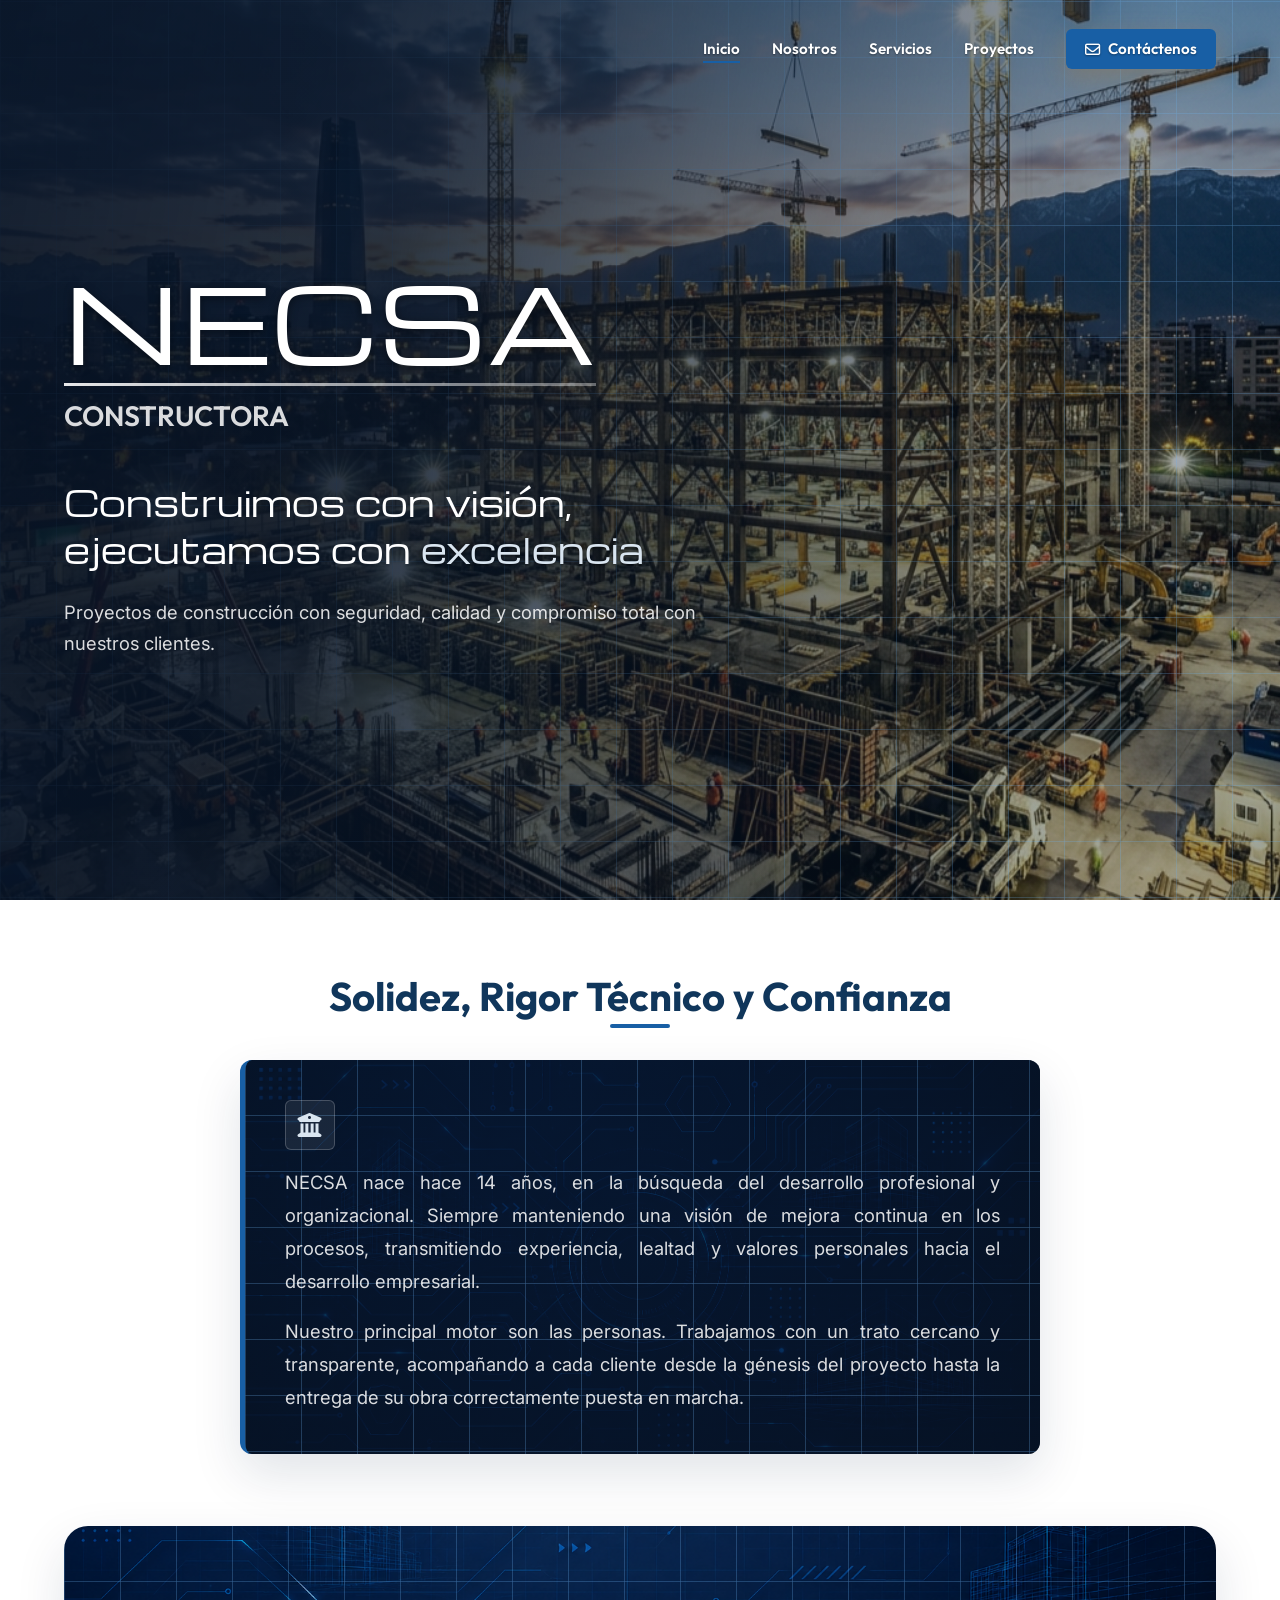
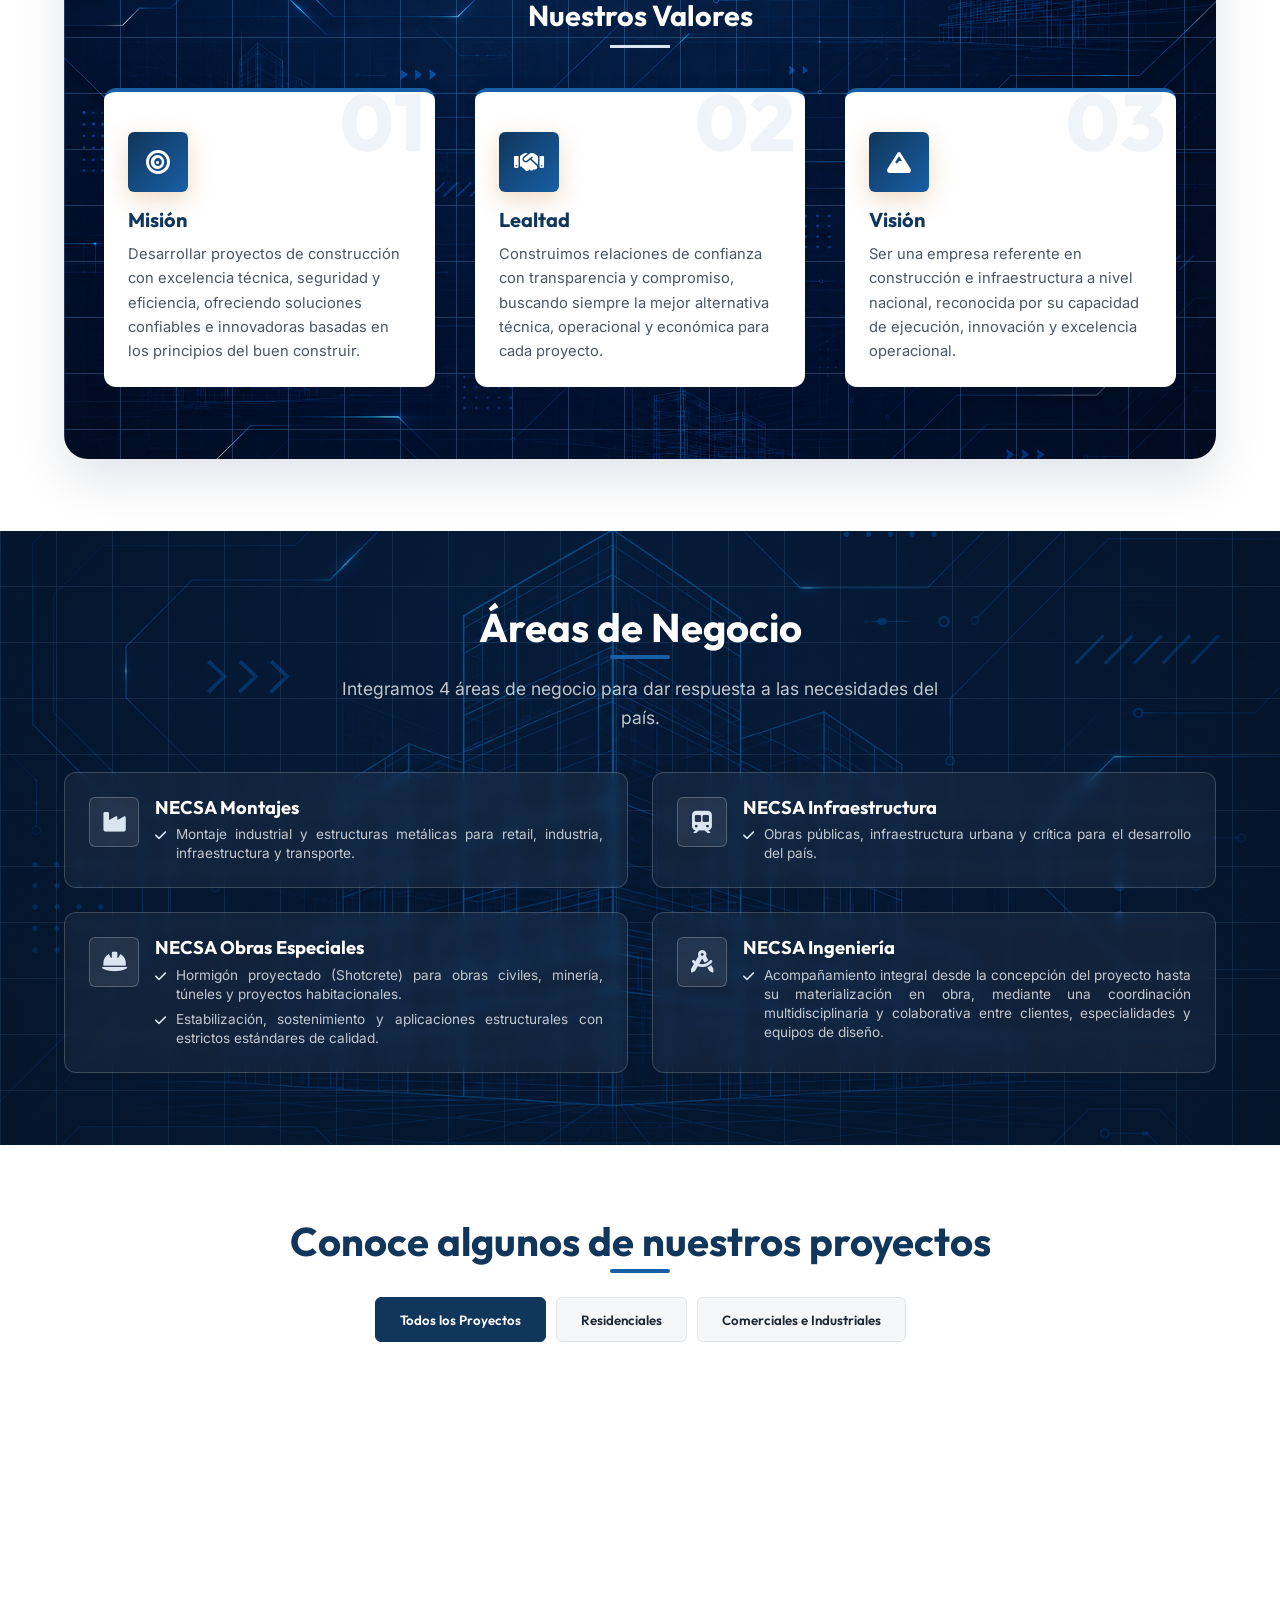
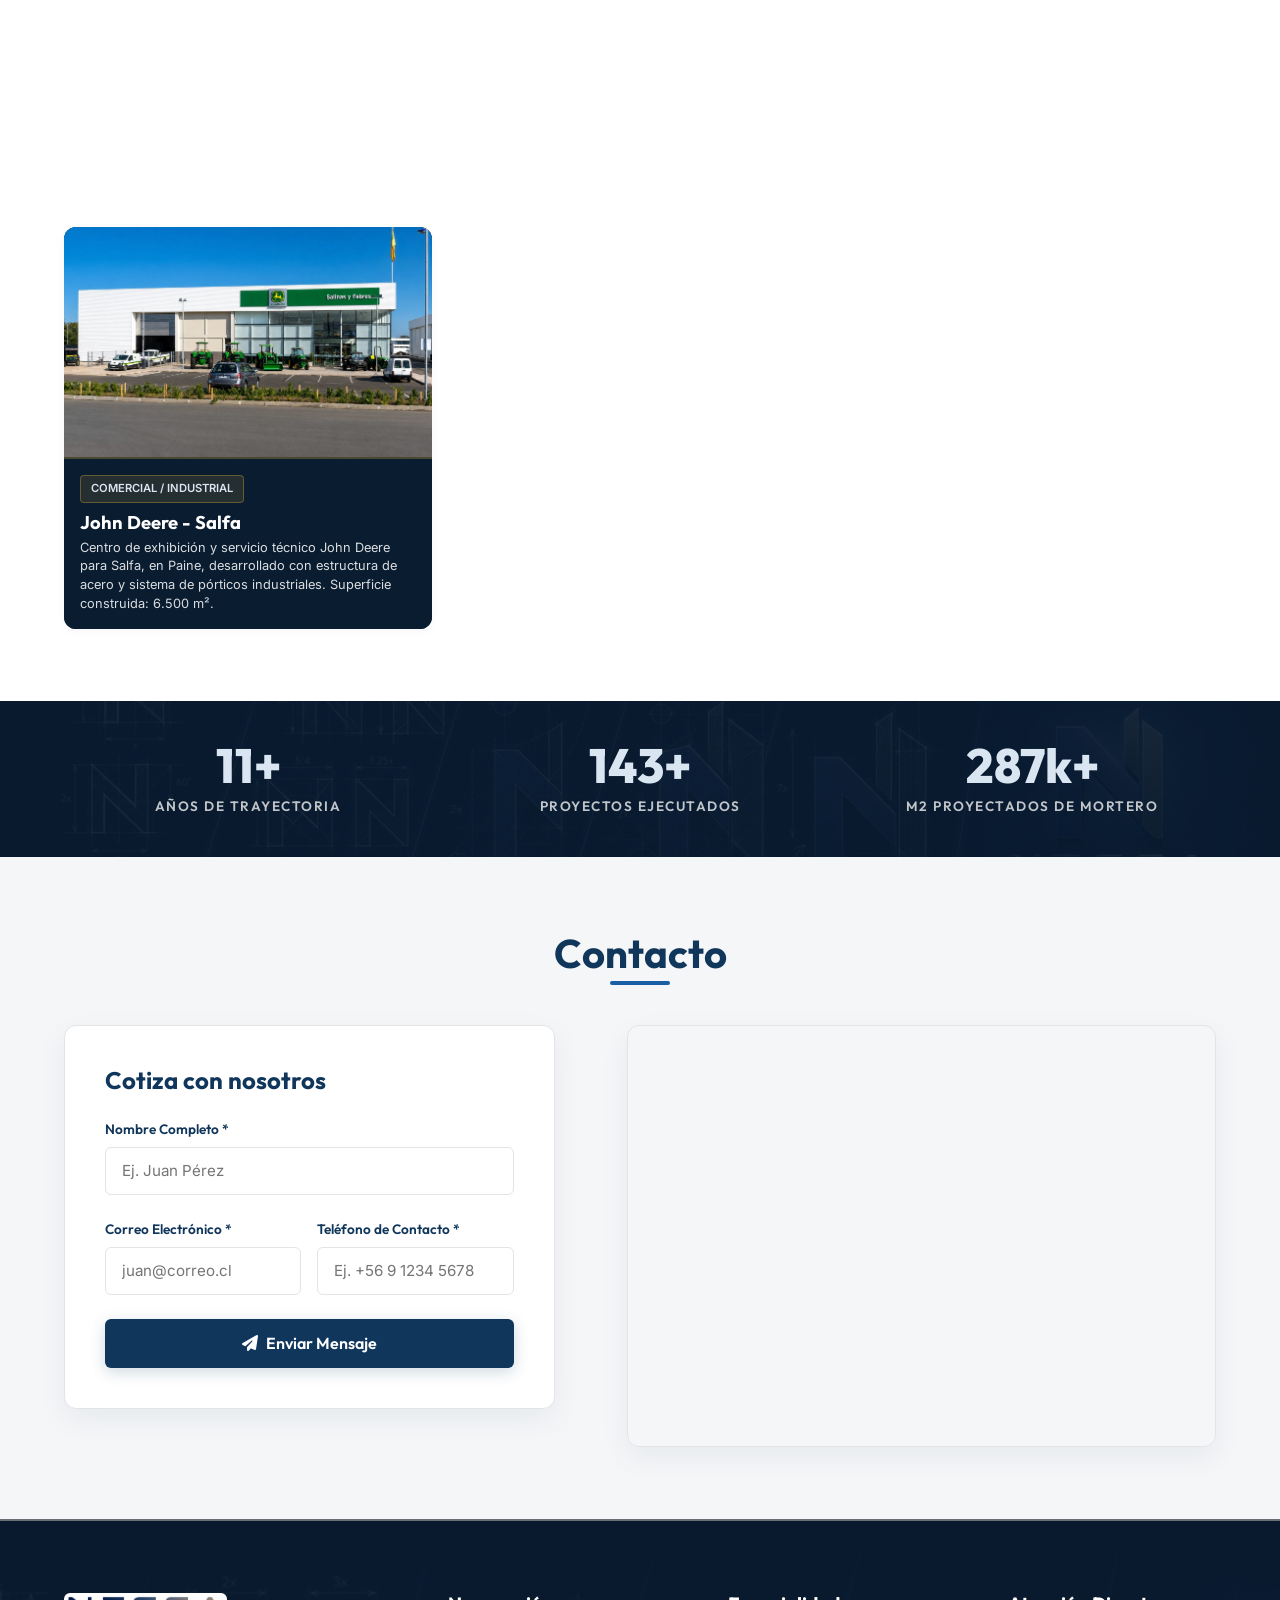
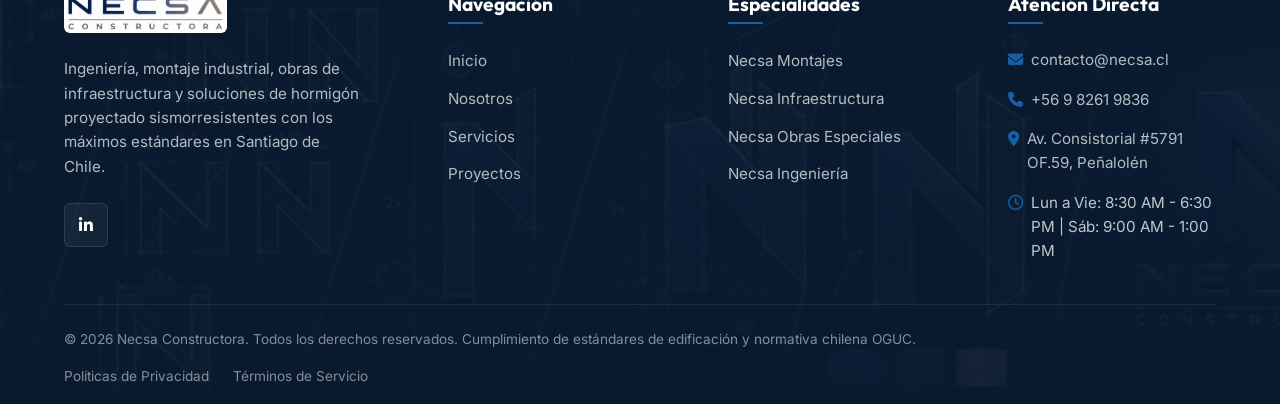
<file: index.html>
<!DOCTYPE html>
<html lang="es">
<head>
  <meta charset="UTF-8">
  <meta name="viewport" content="width=device-width, initial-scale=1.0">
  <meta name="description" content="Necsa Constructora - Líderes en ingeniería metálica, construcción residencial premium y desarrollos comerciales en Santiago de Chile. Solidez, seguridad y cumplimiento OGUC.">
  <meta name="keywords" content="construccion santiago, constructora chile, estructuras metalicas santiago, ingenieria de acero, residencias de lujo vitacura, strip center santiago, necsa constructora, oguc chile">
  <meta name="author" content="Necsa Constructora">
  
  <title>Necsa Constructora | Ingeniería de Acero y Edificación de Vanguardia en Santiago</title>
  
  <!-- Favicon -->
  <link rel="icon" type="image/svg+xml" href="data:image/svg+xml,<svg viewBox='0 0 100 100' xmlns='http://www.w3.org/2000/svg'><path d='M25 25 L45 25 L45 73 Q35 74 25 72 Z' fill='%230C2340'/><path d='M67 25 L77 25 L77 71 Q72 73 67 72 Z' fill='none' stroke='%23BA7517' stroke-width='3'/></svg>">

  <!-- Google Fonts -->
  <link rel="preconnect" href="https://fonts.googleapis.com">
  <link rel="preconnect" href="https://fonts.gstatic.com" crossorigin>
  <link href="https://fonts.googleapis.com/css2?family=Inter:wght@300;400;500;600;700&family=Outfit:wght@400;500;600;700;800&family=Michroma&display=swap" rel="stylesheet">
  
  <!-- FontAwesome Icons -->
  <link rel="stylesheet" href="https://cdnjs.cloudflare.com/ajax/libs/font-awesome/6.4.0/css/all.min.css">
  
  <!-- Custom CSS -->
  <link rel="stylesheet" href="css/styles.css">
</head>
<body>

  <!-- --- HEADER & NAVEGACIÓN --- -->
  <header class="header" id="header">
    <div class="container header-container">
      
      <!-- Logotipo Oficial Integrado de Necsa -->
      <a href="#inicio" class="logo" id="logo-link">
        <img src="assets/images/logos/N-sola-sin-fondo.png" alt="Logo Necsa Constructora" class="logo-img">
        <span class="logo-ecsa-wrap">
          <img src="assets/images/logos/logo-ecsa-only.png" alt="ECSA" class="logo-ecsa-img">
        </span>
      </a>
      
      <!-- Menú de Navegación -->
      <nav class="nav-menu" id="nav-menu">
        <ul class="nav-list">
          <li><a href="#inicio" class="nav-link active">Inicio</a></li>
          <li><a href="#nosotros" class="nav-link">Nosotros</a></li>
          <li><a href="#servicios" class="nav-link">Servicios</a></li>
          <li><a href="#proyectos" class="nav-link">Proyectos</a></li>
          <li><a href="#contacto" class="nav-link btn btn-accent" style="padding: 0.5rem 1.2rem; color: #fff;"><i class="fa-regular fa-envelope"></i> Contáctenos</a></li>
        </ul>
      </nav>
      
      <!-- Botón Menú Móvil -->
      <button class="nav-toggle" id="nav-toggle" aria-label="Abrir Menú" aria-expanded="false" aria-controls="nav-menu">
        <span class="nav-toggle-bar"></span>
        <span class="nav-toggle-bar"></span>
        <span class="nav-toggle-bar"></span>
      </button>
      
    </div>
  </header>

  <!-- --- HERO SECTION --- -->
  <section class="hero" id="inicio">
    <div class="hero-bg">
      <img src="assets/images/hero/hero-obra.png" alt="Obras Civiles Necsa en Santiago de Chile">
      <div class="hero-blueprint" aria-hidden="true"></div>
    </div>
    <div class="container hero-container">
      <div class="hero-content">
        <div class="hero-logo" role="img" aria-label="Necsa Constructora">
          <span class="hero-logo-necsa">NECSA</span>
          <span class="hero-logo-line"></span>
          <span class="hero-logo-sub">Constructora</span>
        </div>
        <h1 class="hero-title">Construimos con visión, ejecutamos con <span>excelencia</span></h1>
        <p class="hero-description">Proyectos de construcción con seguridad, calidad y compromiso total con nuestros clientes.</p>
      </div>
    </div>
  </section>

  <!-- --- SECCIÓN NOSOTROS --- -->
  <section class="section" id="nosotros">
    <div class="container">
      <div class="about-wrapper" style="max-width: 900px; margin: 0 auto; text-align: center; margin-bottom: var(--spacing-lg);">
        <h2 class="section-title" style="display: block; margin-bottom: var(--spacing-md);">Solidez, Rigor Técnico y Confianza</h2>
      </div>

      <div class="vision-container">
        <!-- Card Quiénes Somos (reemplaza a Visión, que queda implícita en el Hero) -->
        <div class="vision-card reveal">
          <div class="vision-icon">
            <i class="fa-solid fa-building-columns"></i>
          </div>
          <p class="vision-text">
            NECSA nace hace 14 años, en la búsqueda del desarrollo profesional y organizacional. Siempre manteniendo una visión de mejora continua en los procesos, transmitiendo experiencia, lealtad y valores personales hacia el desarrollo empresarial.
          </p>
          <p class="vision-text">
            Nuestro principal motor son las personas. Trabajamos con un trato cercano y transparente, acompañando a cada cliente desde la génesis del proyecto hasta la entrega de su obra correctamente puesta en marcha.
          </p>
        </div>
      </div>

      <!-- Nuestros Valores: Misión, Lealtad, Visión -->
      <div class="values-panel">
        <h3 class="values-title">Nuestros Valores</h3>
        <div class="values-grid">
          <div class="value-card reveal">
            <span class="value-number">01</span>
            <div class="value-icon"><i class="fa-solid fa-bullseye"></i></div>
            <h4 class="value-name">Misión</h4>
            <p class="value-text">Desarrollar proyectos de construcción con excelencia técnica, seguridad y eficiencia, ofreciendo soluciones confiables e innovadoras basadas en los principios del buen construir.</p>
          </div>
          <div class="value-card reveal">
            <span class="value-number">02</span>
            <div class="value-icon"><i class="fa-solid fa-handshake"></i></div>
            <h4 class="value-name">Lealtad</h4>
            <p class="value-text">Construimos relaciones de confianza con transparencia y compromiso, buscando siempre la mejor alternativa técnica, operacional y económica para cada proyecto.</p>
          </div>
          <div class="value-card reveal">
            <span class="value-number">03</span>
            <div class="value-icon"><i class="fa-solid fa-mountain"></i></div>
            <h4 class="value-name">Visión</h4>
            <p class="value-text">Ser una empresa referente en construcción e infraestructura a nivel nacional, reconocida por su capacidad de ejecución, innovación y excelencia operacional.</p>
          </div>
        </div>
      </div>
    </div>
  </section>

  <!-- --- SECCIÓN SERVICIOS --- -->
  <section class="section-alt services-section" id="servicios">
    <div class="services-bg">
      <img src="assets/images/backgrounds/edificio-wireframe.png" alt="">
    </div>
    <div class="container">
      <div class="section-title-wrapper">
        <h2 class="section-title">Áreas de Negocio</h2>
        <p class="section-subtitle">Integramos 4 áreas de negocio para dar respuesta a las necesidades del país.</p>
      </div>
      
      <div class="services-grid">

        <!-- Tarjeta 1: Montajes -->
        <article class="service-card reveal">
          <div class="service-icon-wrapper">
            <i class="fa-solid fa-industry"></i>
          </div>
          <div class="service-content">
            <h3 class="service-title">NECSA Montajes</h3>
            <ul class="service-list">
              <li>Montaje industrial y estructuras metálicas para retail, industria, infraestructura y transporte.</li>
            </ul>
          </div>
        </article>

        <!-- Tarjeta 2: Infraestructura -->
        <article class="service-card reveal">
          <div class="service-icon-wrapper">
            <i class="fa-solid fa-train-subway"></i>
          </div>
          <div class="service-content">
            <h3 class="service-title">NECSA Infraestructura</h3>
            <ul class="service-list">
              <li>Obras públicas, infraestructura urbana y crítica para el desarrollo del país.</li>
            </ul>
          </div>
        </article>

        <!-- Tarjeta 3: Obras Especiales -->
        <article class="service-card reveal">
          <div class="service-icon-wrapper">
            <i class="fa-solid fa-helmet-safety"></i>
          </div>
          <div class="service-content">
            <h3 class="service-title">NECSA Obras Especiales</h3>
            <ul class="service-list">
              <li>Hormigón proyectado (Shotcrete) para obras civiles, minería, túneles y proyectos habitacionales.</li>
              <li>Estabilización, sostenimiento y aplicaciones estructurales con estrictos estándares de calidad.</li>
            </ul>
          </div>
        </article>

        <!-- Tarjeta 4: Ingeniería -->
        <article class="service-card reveal">
          <div class="service-icon-wrapper">
            <i class="fa-solid fa-compass-drafting"></i>
          </div>
          <div class="service-content">
            <h3 class="service-title">NECSA Ingeniería</h3>
            <ul class="service-list">
              <li>Acompañamiento integral desde la concepción del proyecto hasta su materialización en obra, mediante una coordinación multidisciplinaria y colaborativa entre clientes, especialidades y equipos de diseño.</li>
            </ul>
          </div>
        </article>

      </div>
    </div>
  </section>

  <!-- --- SECCIÓN PORTAFOLIO (PROYECTOS) --- -->
  <section class="section" id="proyectos">
    <div class="container">
      <div class="section-title-wrapper" style="margin-bottom: var(--spacing-md);">
        <h2 class="section-title">Conoce algunos de nuestros proyectos</h2>
      </div>
      
      <!-- Filtros del Portafolio -->
      <div class="portfolio-filters">
        <button class="filter-btn active" data-filter="all">Todos los Proyectos</button>
        <button class="filter-btn" data-filter="residenciales">Residenciales</button>
        <button class="filter-btn" data-filter="comerciales">Comerciales e Industriales</button>
      </div>
      
      <!-- Grid de Proyectos -->
      <div class="portfolio-grid">
        
        <!-- Proyecto 1: Plaza Blest (Comercial) -->
        <div class="portfolio-item reveal" data-category="comerciales">
          <div class="portfolio-carousel">
            <img src="assets/images/projects/blest/project-blest-1.jpg" alt="Obra Plaza Blest - Necsa Constructora" class="portfolio-img active">
            <img src="assets/images/projects/blest/project-blest-2.jpg" alt="Obra Plaza Blest - Necsa Constructora" class="portfolio-img">
            <img src="assets/images/projects/blest/project-blest-3.jpg" alt="Obra Plaza Blest - Necsa Constructora" class="portfolio-img">
            <img src="assets/images/projects/blest/project-blest-4.jpg" alt="Obra Plaza Blest - Necsa Constructora" class="portfolio-img">
            <img src="assets/images/projects/blest/project-blest-5.jpg" alt="Obra Plaza Blest - Necsa Constructora" class="portfolio-img">
            <button class="carousel-arrow carousel-prev" aria-label="Foto anterior"><i class="fa-solid fa-chevron-left"></i></button>
            <button class="carousel-arrow carousel-next" aria-label="Foto siguiente"><i class="fa-solid fa-chevron-right"></i></button>
            <div class="carousel-dots"></div>
          </div>
          <div class="portfolio-overlay">
            <span class="portfolio-tag">Infraestructura / Patrimonial</span>
            <h3 class="portfolio-project-title">Plaza Blest</h3>
            <p class="portfolio-desc">Obra para Metro de Santiago, donde se ejecutó el mejoramiento urbano y áreas verdes de 2.300 m² y la puesta en valor de restos arqueológicos en el Campus Dra. Eloísa Díaz de la Universidad de Chile, encontrados durante la construcción de la Línea 3.</p>
          </div>
        </div>

        <!-- Proyecto 2: Casa Llantén (Residencial) -->
        <div class="portfolio-item reveal" data-category="residenciales">
          <div class="portfolio-carousel">
            <img src="assets/images/projects/llanten/project-llanten-1.jpg" alt="Casa Llantén - Edificación Premium Necsa" class="portfolio-img active">
            <img src="assets/images/projects/llanten/project-llanten-2.jpg" alt="Casa Llantén - Edificación Premium Necsa" class="portfolio-img">
            <img src="assets/images/projects/llanten/project-llanten-3.jpg" alt="Casa Llantén - Edificación Premium Necsa" class="portfolio-img">
            <button class="carousel-arrow carousel-prev" aria-label="Foto anterior"><i class="fa-solid fa-chevron-left"></i></button>
            <button class="carousel-arrow carousel-next" aria-label="Foto siguiente"><i class="fa-solid fa-chevron-right"></i></button>
            <div class="carousel-dots"></div>
          </div>
          <div class="portfolio-overlay">
            <span class="portfolio-tag">Residencial</span>
            <h3 class="portfolio-project-title">Casa Llantén</h3>
            <p class="portfolio-desc">Obra para familia Llantén, ejecutada con sistema de acero galvanizado y alto estándar de eficiencia térmica. Incluyó el desarrollo e ingeniería de sistema estructural e instalaciones. Superficie construida: 210 m².</p>
          </div>
        </div>

        <!-- Proyecto 3: Car Market (Comercial/Industrial) -->
        <div class="portfolio-item reveal" data-category="comerciales">
          <div class="portfolio-carousel">
            <img src="assets/images/projects/carmarket/project-carmarket-1.jpg" alt="Car Market Showroom - Necsa Constructora" class="portfolio-img active">
            <img src="assets/images/projects/carmarket/project-carmarket-2.jpg" alt="Car Market Showroom - Necsa Constructora" class="portfolio-img">
            <img src="assets/images/projects/carmarket/project-carmarket-3.jpg" alt="Car Market Showroom - Necsa Constructora" class="portfolio-img">
            <img src="assets/images/projects/carmarket/project-carmarket-4.jpg" alt="Car Market Showroom - Necsa Constructora" class="portfolio-img">
            <button class="carousel-arrow carousel-prev" aria-label="Foto anterior"><i class="fa-solid fa-chevron-left"></i></button>
            <button class="carousel-arrow carousel-next" aria-label="Foto siguiente"><i class="fa-solid fa-chevron-right"></i></button>
            <div class="carousel-dots"></div>
          </div>
          <div class="portfolio-overlay">
            <span class="portfolio-tag">Comercial / Showroom</span>
            <h3 class="portfolio-project-title">Car Market</h3>
            <p class="portfolio-desc">Obra industrial comercial construida con sistema de pórticos y pavimentos industriales. Replanteada desde el modelo 3D coordinado. Superficie construida: 420 m².</p>
          </div>
        </div>

        <!-- Proyecto 4: John Deere - Salfa (Comercial/Industrial) -->
        <div class="portfolio-item reveal" data-category="comerciales">
          <div class="portfolio-carousel">
            <img src="assets/images/projects/johndeere-salfa/project-johndeere-1.jpg" alt="John Deere Salfa - Necsa Constructora" class="portfolio-img active">
            <img src="assets/images/projects/johndeere-salfa/project-johndeere-2.jpg" alt="John Deere Salfa - Necsa Constructora" class="portfolio-img">
            <img src="assets/images/projects/johndeere-salfa/project-johndeere-3.jpg" alt="John Deere Salfa - Necsa Constructora" class="portfolio-img">
            <img src="assets/images/projects/johndeere-salfa/project-johndeere-4.jpg" alt="John Deere Salfa - Necsa Constructora" class="portfolio-img">
            <img src="assets/images/projects/johndeere-salfa/project-johndeere-5.jpg" alt="John Deere Salfa - Necsa Constructora" class="portfolio-img">
            <img src="assets/images/projects/johndeere-salfa/project-johndeere-6.jpg" alt="John Deere Salfa - Necsa Constructora" class="portfolio-img">
            <img src="assets/images/projects/johndeere-salfa/project-johndeere-7.jpg" alt="John Deere Salfa - Necsa Constructora" class="portfolio-img">
            <button class="carousel-arrow carousel-prev" aria-label="Foto anterior"><i class="fa-solid fa-chevron-left"></i></button>
            <button class="carousel-arrow carousel-next" aria-label="Foto siguiente"><i class="fa-solid fa-chevron-right"></i></button>
            <div class="carousel-dots"></div>
          </div>
          <div class="portfolio-overlay">
            <span class="portfolio-tag">Comercial / Industrial</span>
            <h3 class="portfolio-project-title">John Deere - Salfa</h3>
            <p class="portfolio-desc">Centro de exhibición y servicio técnico John Deere para Salfa, en Paine, desarrollado con estructura de acero y sistema de pórticos industriales. Superficie construida: 6.500 m².</p>
          </div>
        </div>

        <!-- Proyecto 5: Obras Metro (Infraestructura) -->
        <!-- OCULTO TEMPORALMENTE: falta cargar fotos reales de la obra. Descomentar cuando esten listas.
        <div class="portfolio-item reveal" data-category="comerciales">
          <div class="portfolio-carousel">
            <img src="assets/images/projects/metro/project-metro.png" alt="Obras Metro - Necsa Constructora" class="portfolio-img active">
            <button class="carousel-arrow carousel-prev" aria-label="Foto anterior"><i class="fa-solid fa-chevron-left"></i></button>
            <button class="carousel-arrow carousel-next" aria-label="Foto siguiente"><i class="fa-solid fa-chevron-right"></i></button>
            <div class="carousel-dots"></div>
          </div>
          <div class="portfolio-overlay">
            <span class="portfolio-tag">Infraestructura / Transporte</span>
            <h3 class="portfolio-project-title">Obras Metro de Santiago</h3>
            <p class="portfolio-desc"><strong>Ubicación:</strong> Santiago | <strong>Especialidad:</strong> Refuerzo Estructural<br>Habilitación de espacios operacionales y refuerzos estructurales metálicos en estaciones subterráneas de alta afluencia.</p>
          </div>
        </div>
        -->

      </div>
    </div>
  </section>

  <!-- --- SECCIÓN MÉTRICAS / ESTADÍSTICAS --- -->
  <section class="stats-section">
    <div class="container">
      <div class="stats-grid">
        <div class="stat-item reveal">
          <span class="stat-number" data-target="12" data-suffix="+">0</span>
          <p class="stat-label">Años de Trayectoria</p>
        </div>
        <div class="stat-item reveal">
          <span class="stat-number" data-target="150" data-suffix="+">0</span>
          <p class="stat-label">Proyectos Ejecutados</p>
        </div>
        <div class="stat-item reveal">
          <span class="stat-number" data-target="300" data-suffix="k+">0</span>
          <p class="stat-label">M2 Proyectados de Mortero</p>
        </div>
      </div>
    </div>
  </section>

  <!-- --- SECCIÓN CONTACTO --- -->
  <section class="section-alt" id="contacto">
    <div class="container">
      <div class="section-title-wrapper" style="margin-bottom: var(--spacing-lg);">
        <h2 class="section-title">Contacto</h2>
      </div>
      
      <div class="contact-grid">
        <!-- Formulario Interactivo -->
        <div class="contact-form-wrapper reveal">
          <h3 style="font-family: var(--font-headings); font-size: 1.5rem; color: var(--color-primary); margin-bottom: 1.5rem;">Cotiza con nosotros</h3>
          <form id="necsa-contact-form" novalidate>
            
            <div class="form-group">
              <label for="form-nombre" class="form-label">Nombre Completo *</label>
              <input type="text" id="form-nombre" class="form-input" placeholder="Ej. Juan Pérez" required>
            </div>
            
            <div class="form-group-row">
              <div class="form-group">
                <label for="form-correo" class="form-label">Correo Electrónico *</label>
                <input type="email" id="form-correo" class="form-input" placeholder="juan@correo.cl" required>
              </div>
              <div class="form-group">
                <label for="form-telefono" class="form-label">Teléfono de Contacto *</label>
                <input type="tel" id="form-telefono" class="form-input" placeholder="Ej. +56 9 1234 5678" required>
              </div>
            </div>
            
            <button type="submit" class="btn btn-primary" style="width: 100%;">
              <i class="fa-solid fa-paper-plane"></i> Enviar Mensaje
            </button>
            
            <!-- Mensajes de Estado del Formulario -->
            <div id="form-alert" class="form-message" role="alert" aria-live="assertive"></div>
            
          </form>
        </div>

        <!-- Mapa de Ubicación -->
        <div class="contact-map-wrapper reveal">
          <iframe
            src="https://www.google.com/maps?q=Av.+Consistorial+5791+Of.+59,+Pe%C3%B1alol%C3%A9n,+Santiago&output=embed"
            width="100%"
            height="100%"
            style="border:0;"
            allowfullscreen=""
            loading="lazy"
            referrerpolicy="no-referrer-when-downgrade"
            title="Ubicación de Necsa Constructora en el mapa">
          </iframe>
        </div>
      </div>
    </div>
  </section>

  <!-- --- FOOTER --- -->
  <footer class="footer">
    <div class="container">
      <div class="footer-grid">
        
        <!-- Columna 1: Nosotros -->
        <div class="footer-about">
          <div class="logo">
            <img src="assets/images/logos/logo-necsa-constructora.png" alt="Logo Necsa Constructora" style="height: 40px; border-radius: var(--border-radius-sm); background-color: #fff; padding: 3px;">
          </div>
          <p class="footer-desc">Ingeniería, montaje industrial, obras de infraestructura y soluciones de hormigón proyectado sismorresistentes con los máximos estándares en Santiago de Chile.</p>
          <div class="social-links">
            <a href="https://www.linkedin.com/company/grupo-necsa/posts/?feedView=all" class="social-btn" target="_blank" rel="noopener noreferrer" aria-label="LinkedIn"><i class="fa-brands fa-linkedin-in"></i></a>
          </div>
        </div>
        
        <!-- Columna 2: Enlaces Rápidos -->
        <div class="footer-column">
          <h3>Navegación</h3>
          <ul class="footer-links">
            <li><a href="#inicio">Inicio</a></li>
            <li><a href="#nosotros">Nosotros</a></li>
            <li><a href="#servicios">Servicios</a></li>
            <li><a href="#proyectos">Proyectos</a></li>
          </ul>
        </div>
        
        <!-- Columna 3: Especialidades -->
        <div class="footer-column">
          <h3>Especialidades</h3>
          <ul class="footer-links">
            <li><a href="#servicios">Necsa Montajes</a></li>
            <li><a href="#servicios">Necsa Infraestructura</a></li>
            <li><a href="#servicios">Necsa Obras Especiales</a></li>
            <li><a href="#servicios">Necsa Ingeniería</a></li>
          </ul>
        </div>
        
        <!-- Columna 4: Contacto Corto -->
        <div class="footer-column">
          <h3>Atención Directa</h3>
          <ul class="footer-links" style="gap: 15px;">
            <li style="color: rgba(255,255,255,0.75); font-size: 0.95rem; display: flex; gap: 8px;">
              <i class="fa-solid fa-envelope" style="color: var(--color-accent); margin-top: 4px;"></i>
              <a href="mailto:contacto@necsa.cl">contacto@necsa.cl</a>
            </li>
            <li style="color: rgba(255,255,255,0.75); font-size: 0.95rem; display: flex; gap: 8px;">
              <i class="fa-solid fa-phone" style="color: var(--color-accent); margin-top: 4px;"></i>
              <a href="https://wa.me/56982619836" target="_blank" rel="noopener noreferrer">+56 9 8261 9836</a>
            </li>
            <li style="color: rgba(255,255,255,0.75); font-size: 0.95rem; display: flex; gap: 8px;">
              <i class="fa-solid fa-location-dot" style="color: var(--color-accent); margin-top: 4px;"></i>
              <a href="https://www.google.com/maps/search/?api=1&query=Av.+Consistorial+5791+Of.+59%2C+Pe%C3%B1alol%C3%A9n%2C+Santiago" target="_blank" rel="noopener noreferrer">Av. Consistorial #5791 OF.59, Peñalolén</a>
            </li>
            <li style="color: rgba(255,255,255,0.75); font-size: 0.95rem; display: flex; gap: 8px;">
              <i class="fa-regular fa-clock" style="color: var(--color-accent); margin-top: 4px;"></i>
              <span>Lun a Vie: 8:30 AM - 6:30 PM | Sáb: 9:00 AM - 1:00 PM</span>
            </li>
          </ul>
        </div>
        
      </div>
      
      <!-- Footer Bottom -->
      <div class="footer-bottom">
        <p class="footer-copy">&copy; 2026 Necsa Constructora. Todos los derechos reservados. Cumplimiento de estándares de edificación y normativa chilena OGUC.</p>
        <div class="footer-legal">
          <a href="#">Políticas de Privacidad</a>
          <a href="#">Términos de Servicio</a>
        </div>
      </div>
      
    </div>
  </footer>

  <!-- --- CUSTOM SCRIPTS --- -->
  <script src="js/main.js"></script>
</body>
</html>
</file>
<file: css/styles.css>
/* 
  Necsa Constructora - Estilos Principales
  Estilos estructurales, layouts responsivos, y micro-animaciones premium.
*/

@import url('variables.css');

/* --- RESET Y ESTILOS BASE --- */
*, *::before, *::after {
  margin: 0;
  padding: 0;
  box-sizing: border-box;
}

html {
  scroll-behavior: smooth;
  scroll-padding-top: 80px; /* Evita que el header tape el contenido al scrollear */
}

body {
  font-family: var(--font-body);
  background-color: var(--bg-primary);
  color: var(--text-dark);
  line-height: 1.6;
  overflow-x: hidden;
  -webkit-font-smoothing: antialiased;
}

/* --- TIPOGRAFÍA --- */
h1, h2, h3, h4, h5, h6 {
  font-family: var(--font-headings);
  font-weight: 700;
  line-height: 1.2;
  color: var(--color-primary);
}

a {
  color: inherit;
  text-decoration: none;
  transition: var(--transition-smooth);
}

img {
  max-width: 100%;
  height: auto;
  display: block;
}

/* --- FOCO VISIBLE (accesibilidad de teclado) ---
   Se aplica a cualquier elemento interactivo enfocado vía teclado (:focus-visible
   no se activa con clic de mouse, así que no altera la estética en uso normal).
   Doble anillo (blanco + azul oscuro) para que se distinga tanto en secciones
   claras como en las oscuras (Servicios, Valores, footer). */
a:focus-visible,
button:focus-visible,
input:focus-visible,
textarea:focus-visible,
[tabindex]:focus-visible {
  outline: none;
  box-shadow: 0 0 0 2px #ffffff, 0 0 0 4px var(--color-primary);
  border-radius: 3px;
}

/* --- ANIMACIÓN DE APARICIÓN AL HACER SCROLL (REVEAL ON SCROLL) ---
   Ubicada aquí, antes de los componentes, para que las transiciones propias
   de cada tarjeta (ej. hover) tengan prioridad en la cascada una vez revelada. */
.reveal {
  opacity: 0;
  transform: translateY(35px);
  transition: opacity 0.7s cubic-bezier(0.4, 0, 0.2, 1), transform 0.7s cubic-bezier(0.4, 0, 0.2, 1);
}

.reveal.is-visible {
  opacity: 1;
  transform: translateY(0);
}

/* Efecto escalonado: cada tarjeta dentro de una grilla aparece un poco después que la anterior */
.services-grid .reveal:nth-child(1),
.values-grid .reveal:nth-child(1),
.portfolio-grid .reveal:nth-child(1),
.stats-grid .reveal:nth-child(1) { transition-delay: 0s; }

.services-grid .reveal:nth-child(2),
.values-grid .reveal:nth-child(2),
.portfolio-grid .reveal:nth-child(2),
.stats-grid .reveal:nth-child(2) { transition-delay: 0.12s; }

.services-grid .reveal:nth-child(3),
.values-grid .reveal:nth-child(3),
.portfolio-grid .reveal:nth-child(3),
.stats-grid .reveal:nth-child(3) { transition-delay: 0.24s; }

.services-grid .reveal:nth-child(4),
.portfolio-grid .reveal:nth-child(4) { transition-delay: 0.36s; }

.portfolio-grid .reveal:nth-child(5) { transition-delay: 0.48s; }

@media (prefers-reduced-motion: reduce) {
  .reveal {
    opacity: 1;
    transform: none;
    transition: none;
  }
  .hero-bg,
  .hero-bg img,
  .hero-blueprint,
  .vision-card::before,
  .values-panel::before,
  .services-bg::before {
    animation: none !important;
    transform: none !important;
  }
}

/* --- COMPONENTES COMUNES (UI) --- */
.container {
  width: 100%;
  max-width: 1200px;
  margin: 0 auto;
  padding: 0 var(--spacing-md);
}

.section {
  padding: var(--spacing-xl) 0;
}

.section-alt {
  background-color: var(--bg-secondary);
  padding: var(--spacing-xl) 0;
}

.section-dark {
  background-color: var(--bg-dark);
  color: var(--text-light);
  padding: var(--spacing-xl) 0;
}

.section-title-wrapper {
  text-align: center;
  margin-bottom: var(--spacing-lg);
}

.section-badge {
  display: inline-block;
  font-family: var(--font-headings);
  font-size: 0.85rem;
  font-weight: 600;
  text-transform: uppercase;
  letter-spacing: 2px;
  color: var(--color-accent);
  margin-bottom: var(--spacing-xs);
  padding: 4px 12px;
  background-color: var(--color-accent-light);
  border-radius: 50px;
}

.section-dark .section-badge {
  background-color: rgba(24, 95, 165, 0.15);
}

.section-title {
  font-size: 2.5rem;
  margin-bottom: var(--spacing-xs);
  position: relative;
  display: inline-block;
}

.section-title::after {
  content: '';
  position: absolute;
  bottom: -8px;
  left: 50%;
  transform: translateX(-50%);
  width: 60px;
  height: 4px;
  background-color: var(--color-accent);
  border-radius: 2px;
}

.section-subtitle {
  font-size: 1.1rem;
  color: var(--text-muted);
  max-width: 600px;
  margin: var(--spacing-sm) auto 0;
}

.section-dark .section-subtitle {
  color: rgba(255, 255, 255, 0.7);
}

/* Botones Premium */
.btn {
  display: inline-flex;
  align-items: center;
  justify-content: center;
  padding: 0.9rem 2rem;
  font-family: var(--font-headings);
  font-size: 1rem;
  font-weight: 600;
  border-radius: var(--border-radius-sm);
  border: none;
  cursor: pointer;
  transition: var(--transition-bounce);
  gap: var(--spacing-xs);
}

.btn-primary {
  background-color: var(--color-primary);
  color: var(--text-light);
  box-shadow: 0 4px 15px rgba(15, 59, 104, 0.2);
}

.btn-primary:hover {
  background-color: var(--color-primary-hover);
  transform: translateY(-3px);
  box-shadow: 0 8px 25px rgba(15, 59, 104, 0.35);
}

.btn-accent {
  background-color: var(--color-accent);
  color: var(--text-light);
  box-shadow: var(--shadow-accent);
}

.btn-accent:hover {
  background-color: var(--color-accent-hover);
  transform: translateY(-3px);
  box-shadow: 0 12px 30px rgba(194, 155, 56, 0.4);
}

.btn-outline {
  background-color: transparent;
  color: var(--color-primary);
  border: 2px solid var(--color-primary);
}

.btn-outline:hover {
  background-color: var(--color-primary);
  color: var(--text-light);
  transform: translateY(-3px);
}

.btn-light-outline {
  background-color: transparent;
  color: var(--text-light);
  border: 2px solid var(--text-light);
}

.btn-light-outline:hover {
  background-color: var(--text-light);
  color: var(--color-primary);
  transform: translateY(-3px);
}

/* --- HEADER & NAVEGACIÓN --- */
.header {
  position: fixed;
  top: 0;
  left: 0;
  width: 100%;
  z-index: 1000;
  transition: var(--transition-smooth);
  padding: 1.2rem 0;
}

.header.scrolled {
  background-color: var(--glass-bg);
  backdrop-filter: var(--glass-backdrop);
  -webkit-backdrop-filter: var(--glass-backdrop);
  border-bottom: 1px solid var(--glass-border);
  padding: 0.8rem 0;
  box-shadow: var(--shadow-sm);
}

.header-container {
  display: flex;
  justify-content: space-between;
  align-items: center;
}

/* Logo SVG y Marca */
.logo {
  display: flex;
  align-items: center;
  gap: 12px;
}

.logo-svg {
  width: 42px;
  height: 42px;
  filter: drop-shadow(0 2px 4px rgba(0, 0, 0, 0.1));
}

.logo-img {
  height: 60px;
  width: auto;
  max-width: 0;
  overflow: hidden;
  opacity: 0;
  object-fit: contain;
  transition: max-width 0.5s ease, opacity 0.4s ease 0.1s, height var(--transition-smooth);
}

.header.scrolled .logo-img {
  height: 48px;
}

.header.logo-expand .logo-img {
  max-width: 200px;
  opacity: 1;
}

.logo-ecsa-wrap {
  display: inline-block;
  height: 42px;
  max-width: 0;
  overflow: hidden;
  opacity: 0;
  vertical-align: middle;
  transition: max-width 0.5s ease, opacity 0.4s ease 0.1s;
}

.logo-ecsa-img {
  height: 100%;
  width: auto;
  display: block;
}

.header.logo-expand .logo-ecsa-wrap {
  max-width: 180px;
  height: 34px;
  opacity: 1;
}

.logo-text {
  display: flex;
  flex-direction: column;
  transition: var(--transition-smooth);
}

.logo-title {
  font-family: var(--font-headings);
  font-size: 2rem;
  font-weight: 900;
  color: var(--color-primary);
  letter-spacing: 1.5px;
  line-height: 1;
  transition: var(--transition-smooth);
}

.logo-subtitle {
  font-family: var(--font-headings);
  font-size: 0.75rem;
  font-weight: 700;
  color: var(--color-secondary);
  letter-spacing: 4.5px;
  text-transform: uppercase;
  transition: var(--transition-smooth);
}

.header.scrolled .logo-title {
  font-size: 1.6rem;
}

.header.scrolled .logo-subtitle {
  font-size: 0.65rem;
  letter-spacing: 3.5px;
}

/* Enlaces de Navegación */
.nav-list {
  display: flex;
  list-style: none;
  gap: 2rem;
  align-items: center;
}

.nav-link {
  font-family: var(--font-headings);
  font-size: 0.95rem;
  font-weight: 600;
  color: var(--text-dark);
  position: relative;
  padding: 5px 0;
}

/* Header transparente en Hero, enlaces blancos */
.header:not(.scrolled) .nav-link {
  color: var(--text-light);
  text-shadow: 0 1px 2px rgba(0, 0, 0, 0.4);
}

.header:not(.scrolled) .logo-title {
  color: var(--text-light);
}
.header:not(.scrolled) .logo-subtitle {
  color: rgba(255, 255, 255, 0.8);
}

.nav-link::after {
  content: '';
  position: absolute;
  bottom: 0;
  left: 0;
  width: 0;
  height: 2px;
  background-color: var(--color-accent);
  transition: var(--transition-smooth);
}

.nav-link:hover::after,
.nav-link.active::after {
  width: 100%;
}

.nav-link:hover {
  color: var(--color-accent);
}

.header:not(.scrolled) .nav-link:hover {
  color: var(--color-accent-light);
}

/* Menú Móvil - Hamburguesa */
.nav-toggle {
  /* Objetivo táctil de 44x44px mínimo, aunque el ícono visual sea más chico */
  display: none;
  width: 44px;
  height: 44px;
  flex-direction: column;
  align-items: center;
  justify-content: center;
  background: none;
  border: none;
  cursor: pointer;
  z-index: 1010;
}

.nav-toggle-bar {
  display: block;
  width: 25px;
  height: 3px;
  margin: 3px 0;
  background-color: var(--color-primary);
  transition: var(--transition-smooth);
}

.header:not(.scrolled) .nav-toggle-bar {
  background-color: var(--text-light);
}

/* --- HERO SECTION --- */
.hero {
  position: relative;
  min-height: 100vh;
  display: flex;
  align-items: center;
  background-color: var(--bg-dark);
  overflow: hidden;
  padding-top: 100px;
}

.hero-bg {
  position: absolute;
  top: -6%;
  left: 0;
  width: 100%;
  height: 112%;
  z-index: 1;
  will-change: transform;
}

.hero-bg img {
  width: 100%;
  height: 100%;
  object-fit: cover;
  object-position: center;
  opacity: 0.68; /* La foto es protagonista, no un texture de fondo */
  transform: scale(1);
  transform-origin: 62% 45%;
  animation: heroKenBurns 18s ease-in-out infinite alternate;
  will-change: transform;
}

@keyframes heroKenBurns {
  from { transform: scale(1); }
  to { transform: scale(1.16); }
}

/* Trama de líneas arquitectónicas ("blueprint") flotando sobre la foto —
   conecta visualmente con el patrón de Servicios/Valores y le da
   movimiento propio, tipo plano técnico animado. */
.hero-blueprint {
  position: absolute;
  inset: 0;
  z-index: 2;
  pointer-events: none;
  opacity: 0.45;
  background-image:
    linear-gradient(90deg, rgba(120, 190, 255, 0.55) 1px, transparent 1px),
    linear-gradient(0deg, rgba(120, 190, 255, 0.55) 1px, transparent 1px);
  background-size: 56px 56px;
  animation: heroBlueprintDrift 20s linear infinite;
}

@keyframes heroBlueprintDrift {
  from { background-position: 0 0, 0 0; }
  to { background-position: 224px 224px, 224px 224px; }
}

/* Overlay asimétrico: oscuro donde va el texto (izquierda), la foto respira
   libremente hacia la derecha para que se vea la obra, las grúas y el skyline. */
.hero::after {
  content: '';
  position: absolute;
  top: 0;
  left: 0;
  width: 100%;
  height: 100%;
  background: linear-gradient(100deg,
    rgba(8, 20, 38, 0.92) 0%,
    rgba(8, 20, 38, 0.8) 30%,
    rgba(8, 20, 38, 0.4) 58%,
    rgba(8, 20, 38, 0.08) 82%
  );
  z-index: 3;
}

.hero-container {
  position: relative;
  z-index: 4;
  color: var(--text-light);
}

.hero-content {
  max-width: 800px;
  animation: fadeInUp 1s ease-out;
}

.hero-logo {
  display: inline-flex;
  flex-direction: column;
  align-items: flex-start;
  margin-bottom: var(--spacing-lg);
}

.hero-logo-necsa {
  font-family: 'Michroma', sans-serif;
  font-weight: 400;
  font-size: clamp(3rem, 2.6rem + 5.2vw, 6.4rem);
  line-height: 1;
  letter-spacing: 1px;
  color: var(--text-light);
  text-shadow: 0 2px 10px rgba(0, 0, 0, 0.45);
}

.hero-logo-line {
  display: block;
  height: 3px;
  width: 100%;
  margin: 12px 0 8px;
  background: linear-gradient(90deg, rgba(255, 255, 255, 0.9), rgba(255, 255, 255, 0.35));
}

.hero-logo-sub {
  display: block;
  width: 100%;
  font-family: var(--font-headings);
  font-weight: 600;
  font-size: clamp(1.1rem, 0.9rem + 1.4vw, 1.75rem);
  text-transform: uppercase;
  color: rgba(255, 255, 255, 0.85);
  /* "Justifica" las letras de CONSTRUCTORA para que la palabra llegue exacto
     hasta el mismo ancho que NECSA arriba (no una palabra más corta suelta). */
  text-align: justify;
  text-align-last: justify;
  text-justify: inter-character;
}

@media (max-width: 768px) {
  .hero-logo {
    margin-bottom: var(--spacing-md);
  }
}

.hero-title {
  font-family: 'Michroma', sans-serif;
  font-size: clamp(1.4rem, 2.4vw + 0.5rem, 2.1rem);
  line-height: 1.4;
  color: var(--text-light);
  margin-bottom: var(--spacing-md);
  font-weight: 400;
  text-wrap: balance;
}

.hero-title span {
  color: var(--color-accent-light);
  position: relative;
  text-shadow: 0 2px 16px rgba(6, 16, 30, 0.85), 0 1px 3px rgba(0, 0, 0, 0.6);
}

.hero-description {
  font-size: 1.15rem;
  max-width: 60ch;
  margin-bottom: var(--spacing-xl);
  color: rgba(255, 255, 255, 0.85);
  line-height: 1.7;
  text-align: left;
  text-wrap: pretty;
}

.hero-actions {
  display: flex;
  gap: var(--spacing-sm);
  flex-wrap: wrap;
}

/* --- SECCIÓN SERVICIOS --- */
.services-section {
  position: relative;
  overflow: hidden;
}

.services-bg {
  position: absolute;
  top: 0;
  left: 0;
  width: 100%;
  height: 100%;
  z-index: 0;
}

.services-bg img {
  width: 100%;
  height: 100%;
  object-fit: cover;
}

.services-bg::before {
  content: '';
  position: absolute;
  inset: 0;
  z-index: 1;
  pointer-events: none;
  opacity: 0.45;
  background-image:
    linear-gradient(90deg, rgba(120, 190, 255, 0.55) 1px, transparent 1px),
    linear-gradient(0deg, rgba(120, 190, 255, 0.55) 1px, transparent 1px);
  background-size: 56px 56px;
  animation: heroBlueprintDrift 20s linear infinite;
}

.services-bg::after {
  content: '';
  position: absolute;
  top: 0;
  left: 0;
  width: 100%;
  height: 100%;
  background: linear-gradient(180deg, rgba(8, 27, 48, 0.55) 0%, rgba(8, 27, 48, 0.6) 100%);
  z-index: 1;
}

.services-section .container {
  position: relative;
  z-index: 1;
}

.services-section .section-title,
.services-section .section-subtitle {
  color: var(--text-light);
}

.services-section .section-subtitle {
  color: rgba(255, 255, 255, 0.75);
}

.services-grid {
  display: grid;
  grid-template-columns: repeat(2, 1fr);
  gap: var(--spacing-md);
  margin-top: var(--spacing-lg);
}

@media (max-width: 700px) {
  .services-grid {
    grid-template-columns: 1fr;
  }
}

.service-card {
  background-color: rgba(255, 255, 255, 0.05);
  backdrop-filter: blur(6px);
  -webkit-backdrop-filter: blur(6px);
  border: 1px solid rgba(255, 255, 255, 0.18);
  border-radius: var(--border-radius-md);
  padding: var(--spacing-md);
  transition: var(--transition-bounce);
  position: relative;
  overflow: hidden;
  box-shadow: none;
  display: flex;
  align-items: flex-start;
  gap: var(--spacing-sm);
}

.service-content {
  position: relative;
  z-index: 1;
  flex: 1;
  min-width: 0;
  overflow-wrap: break-word;
}

.service-icon-wrapper {
  position: relative;
  z-index: 1;
}

.service-card::before {
  content: '';
  position: absolute;
  top: 0;
  left: 0;
  width: 4px;
  height: 0;
  background-color: var(--color-accent);
  transition: var(--transition-smooth);
  z-index: 2;
}

.service-card:hover {
  transform: translateY(-8px);
  background-color: rgba(255, 255, 255, 0.09);
  border-color: rgba(255, 255, 255, 0.35);
  box-shadow: 0 20px 45px rgba(0, 0, 0, 0.35);
}

.service-card:hover::before {
  height: 100%;
}

.service-icon-wrapper {
  width: 50px;
  height: 50px;
  flex-shrink: 0;
  background-color: rgba(255, 255, 255, 0.08);
  color: var(--color-accent-light);
  border: 1px solid rgba(255, 255, 255, 0.22);
  border-radius: var(--border-radius-sm);
  display: flex;
  align-items: center;
  justify-content: center;
  font-size: 1.4rem;
  transition: var(--transition-smooth);
}

@media (max-width: 480px) {
  .service-card {
    flex-direction: column;
  }
}

.service-card:hover .service-icon-wrapper {
  background-color: var(--color-accent);
  border-color: var(--color-accent);
  color: var(--text-light);
  transform: scale(1.1) rotate(5deg);
}

.service-title {
  font-size: 1.15rem;
  color: var(--text-light);
  margin-bottom: 0.4rem;
}

.service-description {
  color: rgba(255, 255, 255, 0.75);
  font-size: 0.95rem;
  text-align: justify;
}

.service-list {
  list-style: none;
  margin: 0;
  padding: 0;
  display: flex;
  flex-direction: column;
  gap: 0.4rem;
}

.service-list li {
  position: relative;
  padding-left: 1.3rem;
  color: rgba(255, 255, 255, 0.75);
  font-size: 0.85rem;
  line-height: 1.4;
  text-align: justify;
}

.service-list li::before {
  content: '\f00c';
  font-family: 'Font Awesome 6 Free';
  font-weight: 900;
  position: absolute;
  left: 0;
  top: 2px;
  color: var(--color-accent-light);
  font-size: 0.8rem;
}

/* --- SECCIÓN MÉTRICAS / ESTADÍSTICAS --- */
.stats-section {
  position: relative;
  overflow: hidden;
  background-color: var(--bg-dark);
  padding: var(--spacing-lg) 0;
}

.stats-section::before {
  content: "";
  position: absolute;
  inset: 0;
  background-image: url('../assets/images/backgrounds/croquis-3d-necsa.png');
  background-repeat: no-repeat;
  background-position: center;
  background-size: cover;
  opacity: 0.08;
  pointer-events: none;
  z-index: 0;
}

.stats-grid {
  position: relative;
  z-index: 1;
  display: grid;
  grid-template-columns: repeat(3, 1fr);
  gap: var(--spacing-md);
  text-align: center;
}

.stat-item {
  display: flex;
  flex-direction: column;
  gap: 0.4rem;
}

.stat-number {
  font-family: var(--font-headings);
  font-size: 3rem;
  font-weight: 800;
  color: var(--color-accent-light);
  line-height: 1;
}

.stat-label {
  font-family: var(--font-headings);
  font-size: 0.85rem;
  font-weight: 600;
  text-transform: uppercase;
  letter-spacing: 1.5px;
  color: rgba(255, 255, 255, 0.75);
  margin: 0;
}

@media (max-width: 768px) {
  .stats-grid {
    grid-template-columns: 1fr;
    gap: var(--spacing-lg);
  }
  .stat-number {
    font-size: 2.3rem;
  }
}

/* --- SECCIÓN PORTAFOLIO (PROYECTOS) --- */
.portfolio-filters {
  display: flex;
  justify-content: center;
  gap: 10px;
  margin-bottom: var(--spacing-lg);
  flex-wrap: wrap;
}

.filter-btn {
  background-color: var(--bg-secondary);
  border: 1px solid var(--color-secondary-light);
  padding: 0.85rem 1.5rem;
  font-family: var(--font-headings);
  font-weight: 600;
  border-radius: var(--border-radius-sm);
  cursor: pointer;
  transition: var(--transition-smooth);
  color: var(--text-dark);
}

.filter-btn:hover,
.filter-btn.active {
  background-color: var(--color-primary);
  color: var(--text-light);
  border-color: var(--color-primary);
}

.portfolio-grid {
  display: grid;
  grid-template-columns: repeat(auto-fit, minmax(350px, 1fr));
  gap: var(--spacing-md);
}

.portfolio-item {
  position: relative;
  display: flex;
  flex-direction: column;
  border-radius: var(--border-radius-md);
  overflow: hidden;
  box-shadow: var(--shadow-sm);
  background-color: var(--bg-dark);
  /* Permite adaptar la info al tamaño real de la tarjeta, no del viewport */
  container-type: inline-size;
  container-name: portfolio-card;
}

.portfolio-carousel {
  position: relative;
  width: 100%;
  aspect-ratio: 16 / 10;
  z-index: 1;
}

.portfolio-img {
  position: absolute;
  top: 0;
  left: 0;
  width: 100%;
  height: 100%;
  object-fit: cover;
  opacity: 0;
  transition: opacity 0.5s ease, transform 0.6s cubic-bezier(0.4, 0, 0.2, 1);
}

.portfolio-img.active {
  opacity: 1;
}

.portfolio-item:hover .portfolio-img.active {
  transform: scale(1.08);
}

/* Flechas del carrusel */
.carousel-arrow {
  position: absolute;
  top: 50%;
  transform: translateY(-50%);
  z-index: 3;
  width: 44px;
  height: 44px;
  border-radius: 50%;
  border: none;
  background-color: rgba(15, 59, 104, 0.55);
  color: #fff;
  display: flex;
  align-items: center;
  justify-content: center;
  cursor: pointer;
  opacity: 0;
  transition: opacity 0.3s ease, background-color 0.3s ease;
}

.portfolio-item:hover .carousel-arrow {
  opacity: 1;
}

/* En touch/sin hover (celulares y tablets) las flechas no se pueden "revelar"
   pasando el mouse, así que quedan siempre visibles a media intensidad. */
@media (hover: none) {
  .carousel-arrow {
    opacity: 0.85;
  }
}

.carousel-arrow:hover {
  background-color: var(--color-accent);
}

.carousel-prev {
  left: 10px;
}

.carousel-next {
  right: 10px;
}

.portfolio-item[data-single] .carousel-arrow,
.portfolio-item[data-single] .carousel-dots {
  display: none;
}

/* Indicadores del carrusel */
.carousel-dots {
  position: absolute;
  bottom: 14px;
  left: 50%;
  transform: translateX(-50%);
  display: flex;
  gap: 6px;
  z-index: 3;
}

.carousel-dots .dot {
  /* El punto visible es de 7px, pero el área clicable/táctil real es de 24px
     (padding + background-clip) para cumplir con el mínimo recomendado en mobile. */
  width: 7px;
  height: 7px;
  padding: 8.5px;
  border: none;
  background-color: rgba(255, 255, 255, 0.55);
  background-clip: content-box;
  border-radius: 50%;
  cursor: pointer;
  transition: background-color 0.3s ease, transform 0.3s ease;
}

.carousel-dots .dot.active {
  background-color: #fff;
  transform: scale(1.3);
}

.portfolio-overlay {
  position: relative;
  width: 100%;
  background-color: var(--bg-dark);
  border-top: 2px solid rgba(194, 155, 56, 0.35);
  display: flex;
  flex-direction: column;
  padding: var(--spacing-md);
  z-index: 2;
}

/* Evita que el contenido se recorte por arriba en tarjetas bajas */
.portfolio-overlay > * {
  flex: 0 0 auto;
  min-height: 0;
}

.portfolio-tag {
  display: inline-block;
  align-self: flex-start;
  font-size: 0.75rem;
  font-weight: 600;
  text-transform: uppercase;
  color: var(--color-accent-light);
  border: 1px solid rgba(194, 155, 56, 0.4);
  background-color: rgba(194, 155, 56, 0.15);
  padding: 4px 10px;
  border-radius: 4px;
  margin-bottom: var(--spacing-xs);
}

.portfolio-project-title {
  color: var(--text-light);
  font-size: 1.5rem;
  line-height: 1.25;
  margin-bottom: 5px;
}

.portfolio-desc {
  color: rgba(255, 255, 255, 0.85);
  font-size: 0.9rem;
  line-height: 1.45;
  overflow-wrap: break-word;
}

/* --- Ajuste de la info según el ancho REAL de la tarjeta --- */
@container portfolio-card (max-width: 519px) {
  .portfolio-overlay {
    padding: 20px;
  }
  .portfolio-project-title { font-size: 1.3rem; }
  .portfolio-desc {
    font-size: 0.875rem;
  }
}

@container portfolio-card (max-width: 419px) {
  .portfolio-overlay {
    padding: 16px;
  }
  .portfolio-tag { font-size: 0.7rem; }
  .portfolio-project-title { font-size: 1.15rem; }
  .portfolio-desc {
    font-size: 0.8rem;
  }
}

@container portfolio-card (max-width: 339px) {
  .portfolio-overlay {
    padding: 14px;
  }
  .portfolio-project-title { font-size: 1.05rem; }
  .portfolio-desc {
    font-size: 0.78rem;
  }
}

/* Fallback para navegadores sin soporte de container queries */
@supports not (container-type: inline-size) {
  .portfolio-overlay {
    padding: 18px;
  }
  .portfolio-project-title { font-size: 1.2rem; }
}

/* --- SECCIÓN CONTACTO --- */
.contact-grid {
  display: grid;
  grid-template-columns: 1fr 1.2fr;
  gap: var(--spacing-xl);
  align-items: start;
}

.contact-map-wrapper {
  border-radius: var(--border-radius-md);
  overflow: hidden;
  border: 1px solid var(--color-secondary-light);
  box-shadow: var(--shadow-md);
  min-height: 420px;
  height: 100%;
}

.contact-map-wrapper iframe {
  display: block;
  width: 100%;
  height: 100%;
  min-height: 420px;
}

.contact-info {
  display: flex;
  flex-direction: column;
  gap: var(--spacing-lg);
}

.contact-lead {
  font-size: 1.15rem;
  color: var(--text-muted);
}

.contact-details {
  display: flex;
  flex-direction: column;
  gap: var(--spacing-md);
}

.contact-item {
  display: flex;
  align-items: center;
  gap: var(--spacing-md);
}

.contact-icon {
  width: 50px;
  height: 50px;
  background-color: var(--color-primary-light);
  color: var(--color-primary);
  border-radius: var(--border-radius-sm);
  display: flex;
  align-items: center;
  justify-content: center;
  font-size: 1.3rem;
  flex-shrink: 0;
}

.contact-text h4 {
  font-size: 1.05rem;
  margin-bottom: 2px;
}

.contact-text p {
  color: var(--text-muted);
  font-size: 0.95rem;
}

/* Formulario */
.contact-form-wrapper {
  background-color: var(--bg-primary);
  border: 1px solid var(--color-secondary-light);
  border-radius: var(--border-radius-md);
  padding: var(--spacing-lg);
  box-shadow: var(--shadow-md);
}

.form-group-row {
  display: grid;
  grid-template-columns: 1fr 1fr;
  gap: var(--spacing-sm);
}

.form-group {
  margin-bottom: var(--spacing-md);
}

.form-label {
  display: block;
  font-family: var(--font-headings);
  font-size: 0.85rem;
  font-weight: 600;
  margin-bottom: 6px;
  color: var(--color-primary);
}

.form-input {
  width: 100%;
  padding: 0.85rem 1rem;
  border: 1px solid var(--color-secondary-light);
  border-radius: var(--border-radius-sm);
  font-family: var(--font-body);
  font-size: 0.95rem;
  transition: var(--transition-smooth);
}

.form-input:focus {
  outline: none;
  border-color: var(--color-accent);
  box-shadow: var(--shadow-accent);
}

textarea.form-input {
  resize: vertical;
  min-height: 120px;
}

/* Alertas de Formulario animadas */
.form-message {
  display: none;
  padding: var(--spacing-sm);
  border-radius: var(--border-radius-sm);
  font-size: 0.9rem;
  font-weight: 500;
  margin-top: var(--spacing-sm);
  animation: fadeIn 0.4s ease;
}

.form-message.success {
  display: block;
  background-color: var(--color-accent-light);
  color: var(--color-primary);
  border-left: 4px solid var(--color-accent);
}

.form-message.error {
  display: block;
  background-color: #fee2e2;
  color: var(--color-error);
  border-left: 4px solid var(--color-error);
}

/* --- FOOTER --- */
.footer {
  background-color: var(--bg-dark);
  color: var(--text-light);
  padding: var(--spacing-xl) 0 var(--spacing-sm);
  position: relative;
  overflow: hidden;
  border-top: 2px solid var(--color-secondary);
}

.footer::before {
  content: "";
  position: absolute;
  inset: 0;
  background-image: url('../assets/images/backgrounds/croquis-3d-necsa.png');
  background-repeat: no-repeat;
  background-position: bottom center;
  background-size: cover;
  opacity: 0.08;
  pointer-events: none;
  z-index: 0;
}

.footer-grid {
  position: relative;
  z-index: 1;
  display: grid;
  grid-template-columns: 1.5fr 1fr 1fr 1fr;
  gap: var(--spacing-xl);
  margin-bottom: var(--spacing-lg);
}

.footer-about {
  display: flex;
  flex-direction: column;
  gap: var(--spacing-md);
}

.footer-logo-title {
  color: var(--text-light);
}

.footer-desc {
  color: rgba(255, 255, 255, 0.7);
  font-size: 0.95rem;
  max-width: 300px;
}

.social-links {
  display: flex;
  gap: 10px;
}

.social-btn {
  width: 44px;
  height: 44px;
  background-color: rgba(255, 255, 255, 0.05);
  border: 1px solid rgba(255, 255, 255, 0.1);
  color: var(--text-light);
  border-radius: var(--border-radius-sm);
  display: flex;
  align-items: center;
  justify-content: center;
  transition: var(--transition-smooth);
}

.social-btn:hover {
  background-color: var(--color-accent);
  color: var(--text-light);
  transform: translateY(-3px);
  border-color: var(--color-accent);
}

.footer-column h3 {
  font-size: 1.2rem;
  color: var(--text-light);
  margin-bottom: var(--spacing-md);
  position: relative;
  padding-bottom: 8px;
}

.footer-column h3::after {
  content: '';
  position: absolute;
  bottom: 0;
  left: 0;
  width: 35px;
  height: 2px;
  background-color: var(--color-accent);
}

.footer-links {
  list-style: none;
  display: flex;
  flex-direction: column;
  gap: 12px;
}

.footer-links a {
  color: rgba(255, 255, 255, 0.7);
  font-size: 0.95rem;
}

.footer-links a:hover {
  color: var(--color-accent);
  padding-left: 5px;
}

.footer-bottom {
  position: relative;
  z-index: 1;
  border-top: 1px solid rgba(255, 255, 255, 0.08);
  padding-top: var(--spacing-md);
  display: flex;
  justify-content: space-between;
  align-items: center;
  flex-wrap: wrap;
  gap: var(--spacing-sm);
}

.footer-copy {
  color: rgba(255, 255, 255, 0.5);
  font-size: 0.85rem;
}

.footer-legal {
  display: flex;
  gap: var(--spacing-md);
}

.footer-legal a {
  color: rgba(255, 255, 255, 0.5);
  font-size: 0.85rem;
}

.footer-legal a:hover {
  color: var(--color-accent);
}

/* --- ANIMACIONES --- */
@keyframes fadeInUp {
  from {
    opacity: 0;
    transform: translateY(30px);
  }
  to {
    opacity: 1;
    transform: translateY(0);
  }
}

@keyframes fadeIn {
  from {
    opacity: 0;
  }
  to {
    opacity: 1;
  }
}

/* --- RESPONSIVIDAD (MEDIA QUERIES) --- */
@media (max-width: 1024px) {
  .hero-title {
    font-size: 1.9rem;
  }
  .contact-grid {
    grid-template-columns: 1fr;
    gap: var(--spacing-lg);
  }
  .footer-grid {
    grid-template-columns: 1fr 1fr;
    gap: var(--spacing-lg);
  }
}

@media (max-width: 768px) {
  .section {
    padding: var(--spacing-lg) 0;
  }
  .section-alt {
    padding: var(--spacing-lg) 0;
  }
  
  .nav-toggle {
    display: flex;
  }

  /* Menú desplegable móvil */
  .nav-menu {
    position: fixed;
    top: 80px;
    left: -100%;
    width: 100%;
    height: calc(100vh - 80px);
    background-color: var(--bg-primary);
    transition: var(--transition-smooth);
    box-shadow: var(--shadow-md);
    z-index: 999;
  }
  
  .nav-menu.open {
    left: 0;
  }
  
  .nav-list {
    flex-direction: column;
    padding: var(--spacing-xl) 0;
    gap: var(--spacing-lg);
  }
  
  .nav-link {
    font-size: 1.2rem;
    color: var(--text-dark) !important;
  }
  
  .header:not(.scrolled) .nav-link {
    text-shadow: none;
  }
  
  /* Hamburguesa animada */
  .nav-toggle.open .nav-toggle-bar:nth-child(1) {
    transform: translateY(8px) rotate(45deg);
  }
  .nav-toggle.open .nav-toggle-bar:nth-child(2) {
    opacity: 0;
  }
  .nav-toggle.open .nav-toggle-bar:nth-child(3) {
    transform: translateY(-8px) rotate(-45deg);
  }
  
  .hero {
    min-height: 85vh;
    padding-top: 120px;
  }
  
  .hero-title {
    font-size: 1.5rem;
  }

  .hero-description {
    font-size: 1.05rem;
  }
  
  .portfolio-grid {
    grid-template-columns: 1fr;
  }

  
  .form-group-row {
    grid-template-columns: 1fr;
    gap: 0;
  }
}

@media (max-width: 480px) {
  .hero-title {
    font-size: 1.25rem;
  }
  .hero-actions {
    flex-direction: column;
    width: 100%;
  }
  .hero-actions .btn {
    width: 100%;
  }
  .footer-grid {
    grid-template-columns: 1fr;
  }
  .footer-bottom {
    flex-direction: column;
    align-items: center;
    text-align: center;
  }
}

/* --- BOTÓN FLOTANTE DE WHATSAPP --- */
.whatsapp-btn {
  position: fixed;
  bottom: 30px;
  right: 30px;
  background-color: #25d366;
  color: #ffffff !important;
  width: 60px;
  height: 60px;
  border-radius: 50%;
  display: flex;
  align-items: center;
  justify-content: center;
  font-size: 2.2rem;
  box-shadow: 0 8px 25px rgba(37, 211, 102, 0.4);
  z-index: 999;
  transition: var(--transition-bounce);
  cursor: pointer;
}

.whatsapp-btn:hover {
  transform: scale(1.1) translateY(-5px);
  box-shadow: 0 12px 30px rgba(37, 211, 102, 0.6);
  background-color: #20ba5a;
}

.whatsapp-btn i {
  color: #ffffff;
}

/* Badge de WhatsApp emergente */
.whatsapp-badge {
  position: absolute;
  right: 75px;
  background-color: #0c2340;
  color: #ffffff;
  font-family: var(--font-headings);
  font-size: 0.8rem;
  font-weight: 600;
  padding: 8px 14px;
  border-radius: 50px;
  white-space: nowrap;
  box-shadow: var(--shadow-md);
  border: 1px solid rgba(250, 199, 117, 0.2);
  opacity: 0;
  transform: translateX(10px);
  transition: var(--transition-smooth);
  pointer-events: none;
}

.whatsapp-btn:hover .whatsapp-badge {
  opacity: 1;
  transform: translateX(0);
}

/* Animación de pulso continuo (micro-animación) */
.whatsapp-btn::after {
  content: '';
  position: absolute;
  width: 100%;
  height: 100%;
  border-radius: 50%;
  border: 2px solid #25d366;
  left: 0;
  top: 0;
  animation: whatsappPulse 2s infinite;
  z-index: -1;
  opacity: 0;
}

@keyframes whatsappPulse {
  0% {
    transform: scale(1);
    opacity: 0.6;
  }
  100% {
    transform: scale(1.5);
    opacity: 0;
  }
}

/* --- HERO TAGLINE --- */
.hero-tagline {
  font-family: var(--font-headings);
  font-size: 1.5rem;
  font-weight: 500;
  font-style: italic;
  color: var(--color-accent-light);
  margin-bottom: var(--spacing-sm);
  text-shadow: 0 1px 2px rgba(0, 0, 0, 0.3);
}

@media (max-width: 768px) {
  .hero-tagline {
    font-size: 1.2rem;
  }
}

/* --- SECCIÓN NOSOTROS (VISIÓN) --- */
.about-text {
  font-size: 1.05rem;
  color: var(--text-dark);
  line-height: 1.8;
  text-align: justify;
  margin-top: var(--spacing-sm);
}

.vision-container {
  max-width: 800px;
  margin: 0 auto;
}

.vision-card {
  position: relative;
  overflow: hidden;
  padding: var(--spacing-lg);
  border-left: 5px solid var(--color-accent);
  border-radius: var(--border-radius-md);
  box-shadow: var(--shadow-lg);
  display: flex;
  flex-direction: column;
  gap: var(--spacing-sm);
  background-color: var(--bg-dark);
  background-image:
    linear-gradient(rgba(8, 20, 38, 0.72), rgba(8, 20, 38, 0.72)),
    url('../assets/images/backgrounds/historia-wireframe.png');
  background-size: cover;
  background-position: center;
}

.vision-card::before {
  content: '';
  position: absolute;
  inset: 0;
  z-index: 0;
  pointer-events: none;
  opacity: 0.45;
  background-image:
    linear-gradient(90deg, rgba(120, 190, 255, 0.55) 1px, transparent 1px),
    linear-gradient(0deg, rgba(120, 190, 255, 0.55) 1px, transparent 1px);
  background-size: 56px 56px;
  animation: heroBlueprintDrift 20s linear infinite;
}

.vision-icon {
  position: relative;
  z-index: 1;
  width: 50px;
  height: 50px;
  background-color: rgba(255, 255, 255, 0.08);
  border: 1px solid rgba(255, 255, 255, 0.2);
  color: var(--color-accent-light);
  border-radius: var(--border-radius-sm);
  display: flex;
  align-items: center;
  justify-content: center;
  font-size: 1.5rem;
}

.vision-title {
  position: relative;
  z-index: 1;
  font-family: var(--font-headings);
  font-size: 1.75rem;
  color: var(--text-light);
  margin: 0;
}

.vision-text {
  position: relative;
  z-index: 1;
  font-size: 1.15rem;
  color: rgba(255, 255, 255, 0.85);
  line-height: 1.8;
  overflow-wrap: break-word;
  text-align: justify;
  margin: 0;
}

/* --- Nuestros Valores (Misión, Lealtad, Visión) --- */
.values-panel {
  position: relative;
  overflow: hidden;
  max-width: 1250px;
  margin: var(--spacing-xl) auto 0;
  padding: var(--spacing-xl) var(--spacing-lg);
  border-radius: var(--border-radius-lg);
  background-color: var(--bg-dark);
  background-image: url('../assets/images/backgrounds/valores-wireframe.png');
  background-size: cover;
  background-position: center;
  box-shadow: var(--shadow-lg);
}

.values-panel::before {
  content: '';
  position: absolute;
  inset: 0;
  z-index: 0;
  pointer-events: none;
  opacity: 0.45;
  background-image:
    linear-gradient(90deg, rgba(120, 190, 255, 0.55) 1px, transparent 1px),
    linear-gradient(0deg, rgba(120, 190, 255, 0.55) 1px, transparent 1px);
  background-size: 56px 56px;
  animation: heroBlueprintDrift 20s linear infinite;
}

.values-title {
  position: relative;
  z-index: 1;
  text-align: center;
  font-family: var(--font-headings);
  font-size: 1.8rem;
  font-weight: 700;
  color: var(--text-light);
  margin-bottom: var(--spacing-lg);
  padding-bottom: var(--spacing-sm);
}

.values-title::after {
  content: '';
  position: absolute;
  bottom: 0;
  left: 50%;
  transform: translateX(-50%);
  width: 60px;
  height: 3px;
  background-color: var(--color-accent-light);
}

.values-grid {
  position: relative;
  z-index: 1;
  display: grid;
  grid-template-columns: repeat(3, 1fr);
  gap: var(--spacing-lg);
}

@media (max-width: 800px) {
  .values-grid {
    grid-template-columns: 1fr;
    gap: var(--spacing-md);
  }
}

.value-card {
  position: relative;
  overflow: hidden;
  background-color: var(--bg-primary);
  border-radius: var(--border-radius-md);
  padding: var(--spacing-lg) var(--spacing-md) var(--spacing-md);
  box-shadow: var(--shadow-md);
  border-top: 4px solid var(--color-accent);
  transition: var(--transition-bounce);
}

.value-card:hover {
  transform: translateY(-10px);
  box-shadow: var(--shadow-lg);
}

.value-number {
  position: absolute;
  top: -10px;
  right: 10px;
  font-family: var(--font-headings);
  font-size: 5rem;
  font-weight: 800;
  color: var(--color-primary-light);
  line-height: 1;
  z-index: 0;
  user-select: none;
}

.value-icon {
  position: relative;
  z-index: 1;
  width: 60px;
  height: 60px;
  margin-bottom: var(--spacing-sm);
  background: linear-gradient(135deg, var(--color-primary), var(--color-accent));
  color: var(--text-light);
  border-radius: var(--border-radius-sm);
  display: flex;
  align-items: center;
  justify-content: center;
  font-size: 1.5rem;
  box-shadow: var(--shadow-accent);
  transition: var(--transition-smooth);
}

.value-card:hover .value-icon {
  transform: scale(1.1) rotate(-4deg);
}

.value-name {
  position: relative;
  z-index: 1;
  font-family: var(--font-headings);
  font-size: 1.25rem;
  font-weight: 700;
  color: var(--color-primary);
  margin-bottom: 0.6rem;
}

.value-text {
  position: relative;
  z-index: 1;
  font-size: 0.92rem;
  line-height: 1.65;
  color: var(--text-muted);
  overflow-wrap: break-word;
  text-align: left;
  margin: 0;
}
</file>
